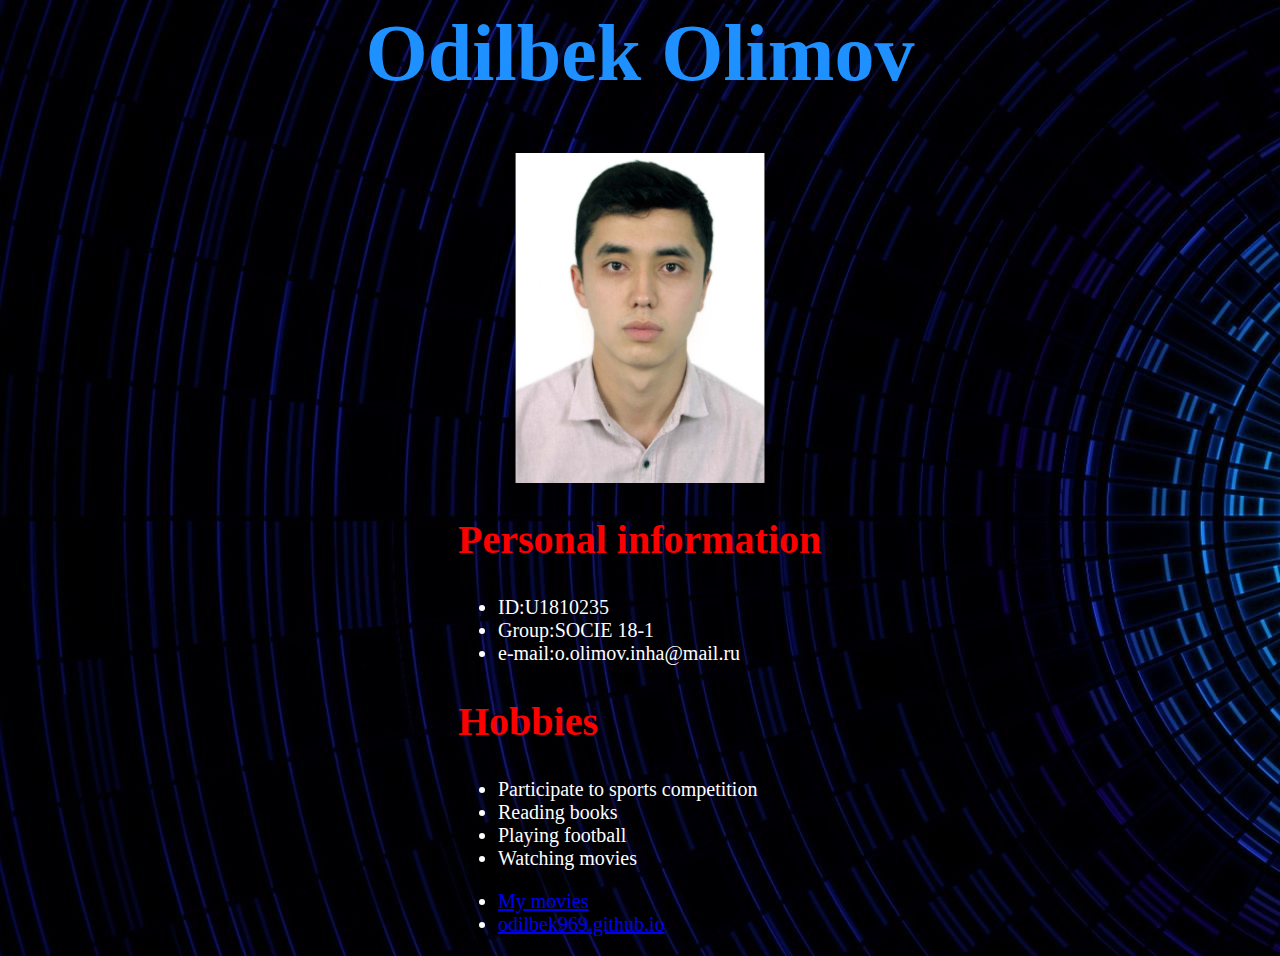
<file: index.html>
<html>
<head>
  <style type="text/css">
    .main {
      margin-left: 450px;
    }
  </style>
	<title>Odilbek Olimov</title>
	<link <link rel="stylesheet" href="Personal.css">
</head>
<body><center><h1>Odilbek Olimov</h1>
   <img src="U1810235.jpg" style="float: center;">
 <div class="main"><h2>Personal information</h2>
 
  <ul><a>

    <li>ID:U1810235</li>
    <li>Group:SOCIE 18-1</li>
    <li>e-mail:o.olimov.inha@mail.ru</li>
      </a>
    </ul>
  
    <h2>Hobbies</h2>
    <ul><a>
      <li>Participate to sports competition</li>
      <li>Reading books</li>
      <li>Playing football</li>
      <li>Watching movies</li>
       </a>
   </ul>
  <ul><a>
   <li> <a href="movie.html">My movies</a> </li>
   
   <li> <a href="https://odilbek1996.github.io">odilbek969.github.io </a> </li>
</a>
</ul></div>

 </center>
	
  





   

</body>
</html>
</file>
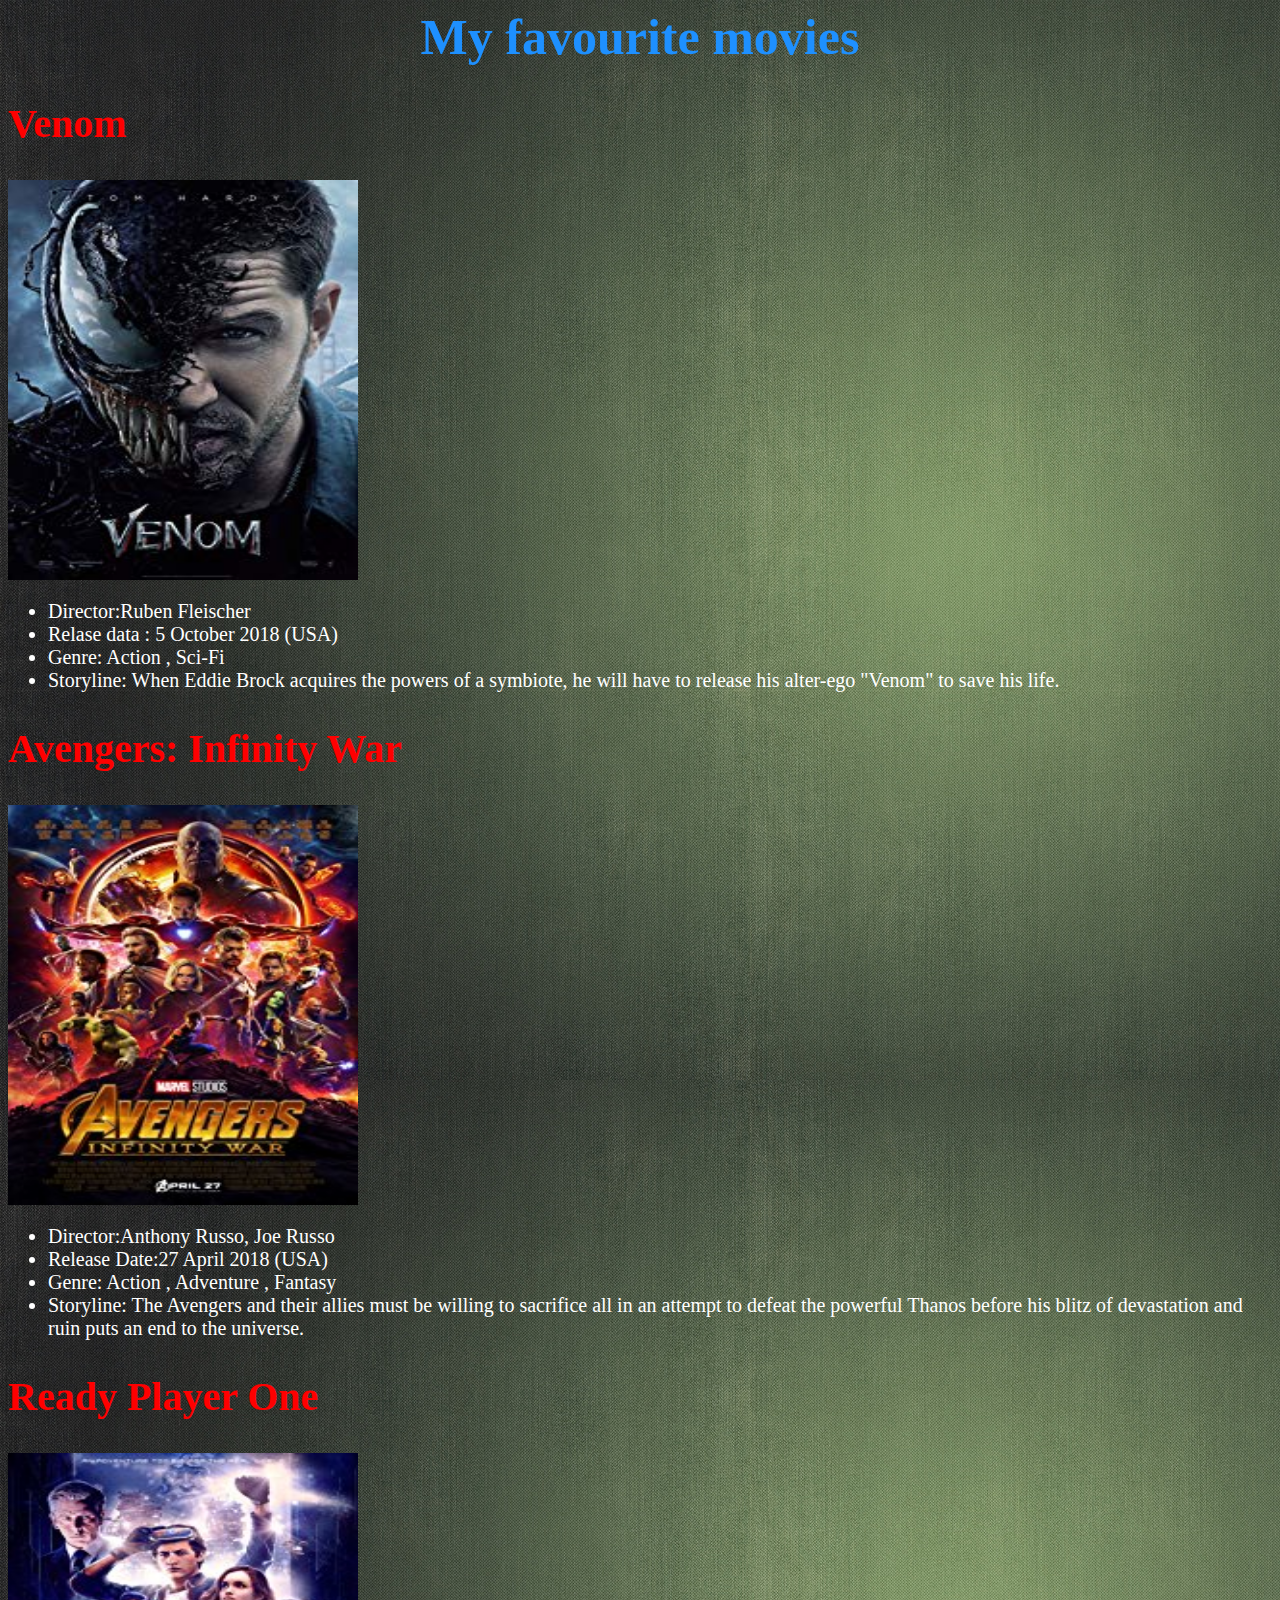
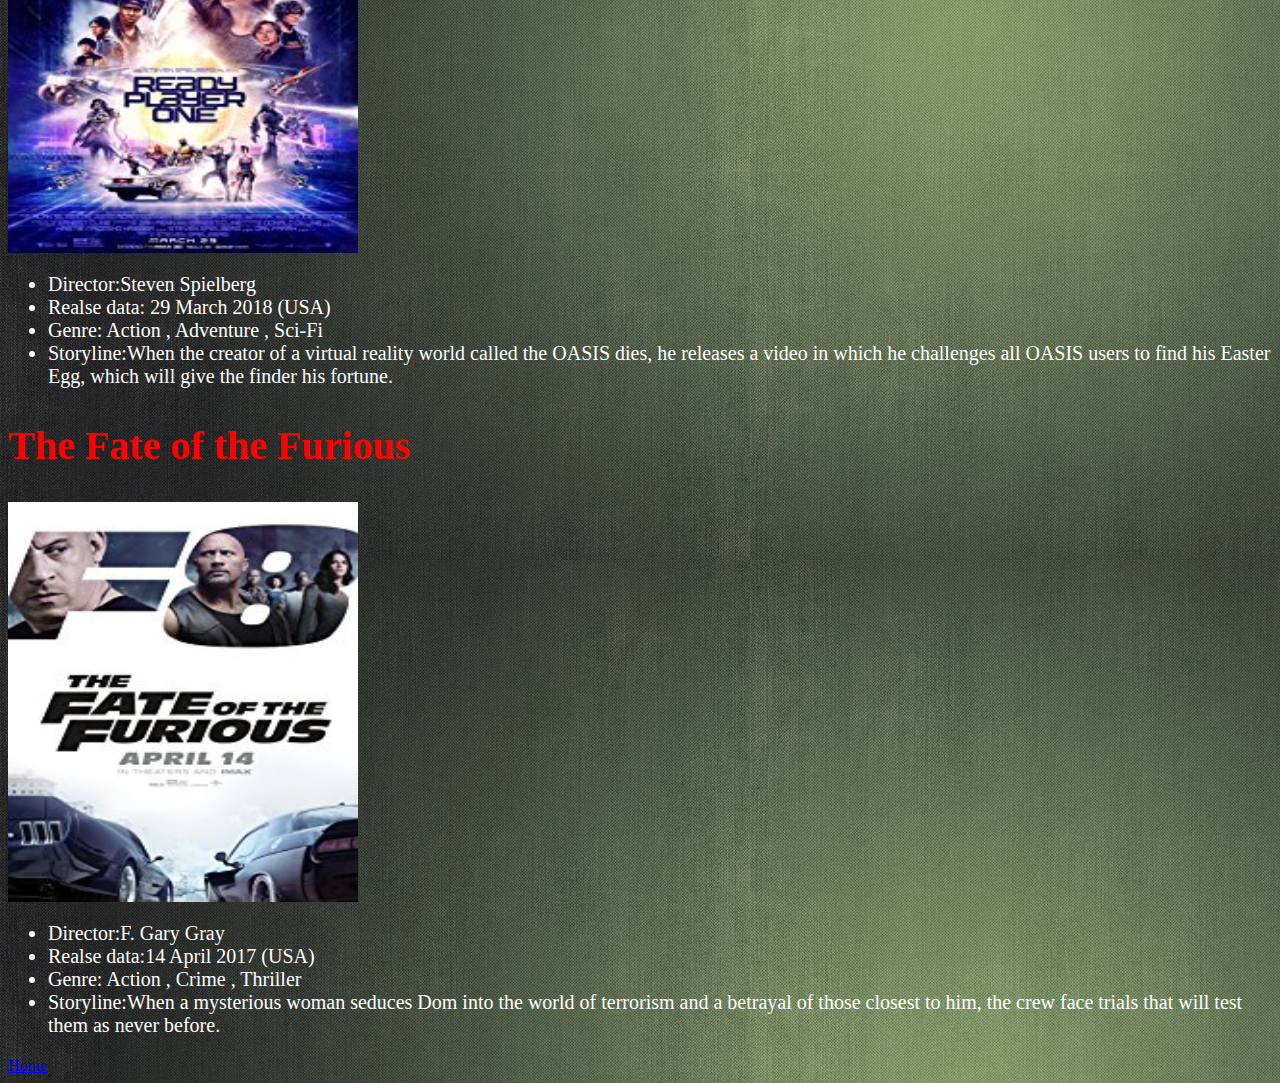
<file: movie.html>
﻿<html>
<head>
	<title>Movies</title>
	<link <link rel="stylesheet" href="movie.css">
</head>
<body>
	<h1>My favourite movies</h1>
	<h2>Venom</h2>
	<a href="https://www.imdb.com/title/tt1270797/videoplayer/vi1186773529?ref_=tt_ov_vi">
		<img src="venom.jpg" style="width: 350px; height: 400px"></a>
		<ul>
			<li>Director:Ruben Fleischer</li>
			<li>Relase data : 5 October 2018 (USA)</li>
			<li>Genre: Action , Sci-Fi </li>
			<li>Storyline: When Eddie Brock acquires the powers of a symbiote, he will have to release his alter-ego "Venom" to save his life.</li>
		</ul>

		<h2>Avengers: Infinity War</h2>
	<a href="https://www.imdb.com/title/tt4154756/videoplayer/vi528070681?ref_=tt_ov_vi">
		<img src="avengers.jpg" style="width: 350px; height: 400px"></a>
		<ul>
			<li>Director:Anthony Russo, Joe Russo</li>
            <li>Release Date:27 April 2018 (USA)</li>
			<li>Genre: Action , Adventure , Fantasy</li>
			<li>Storyline: The Avengers and their allies must be willing to sacrifice all in an attempt to defeat the powerful Thanos before his blitz of devastation and ruin puts an end to the universe.</li>
		</ul>

		<h2>Ready Player One </h2>
	<a href="https://www.imdb.com/title/tt1677720/videoplayer/vi2568140825?ref_=tt_ov_vi">
		<img src="readyplayer.jpg" style="width: 350px; height: 400px"></a>
		<ul>
			<li>Director:Steven Spielberg</li>
			<li>Realse data: 29 March 2018 (USA)</li>
			<li>Genre: Action , Adventure , Sci-Fi</li>
			<li>Storyline:When the creator of a virtual reality world called the OASIS dies, he releases a video in which he challenges all OASIS users to find his Easter Egg, which will give the finder his fortune.</li>
		</ul>

		<h2>The Fate of the Furious</h2>
	<a href="https://www.imdb.com/title/tt4630562/videoplayer/vi1498461721?ref_=tt_ov_vi">
		<img src="fate.jpg" style="width: 350px; height: 400px"></a>
		<ul>
			<li>Director:F. Gary Gray</li>
			<li>Realse data:14 April 2017 (USA)</li>
			<li>Genre: Action , Crime , Thriller </li>
			<li>Storyline:When a mysterious woman seduces Dom into the world of terrorism and a betrayal of those closest to him, the crew face trials that will test them as never before.</li>
		</ul>


		<a href="index.html">Home </a>

</body>
</html>
</file>
<file: Personal.css>
body{
	background-image: url("back1.jpg");
}
h1{
	color:DodgerBlue;
	text-align: center;
	font-size: 80px;
	font-family: Britannic Bold;
}
h2{
	color:red;
	text-align: left;
	font-size: 40px;
	font-family: Britannic Bold;
}
ul{
	color:white;
	text-align: left;
	font-size: 20px;
	font-family: Britannic Bold;
}
img{
	height: 330px;
	width: 250px;
    
}
</file>
<file: movie.css>
body{
	background-image: url("back.jpg");
	background-color: black;
}
h1{
	color:DodgerBlue;
	text-align: center;
	font-size: 50px;
	font-family: Britannic Bold;
}
h2{
	color:red;
	text-align: left;
	font-size: 40px;
	font-family: Britannic Bold;
}
ul{
	color:white;
	text-align: left;
	font-size: 20px;
	font-family: Britannic Bold;
}
</file>
